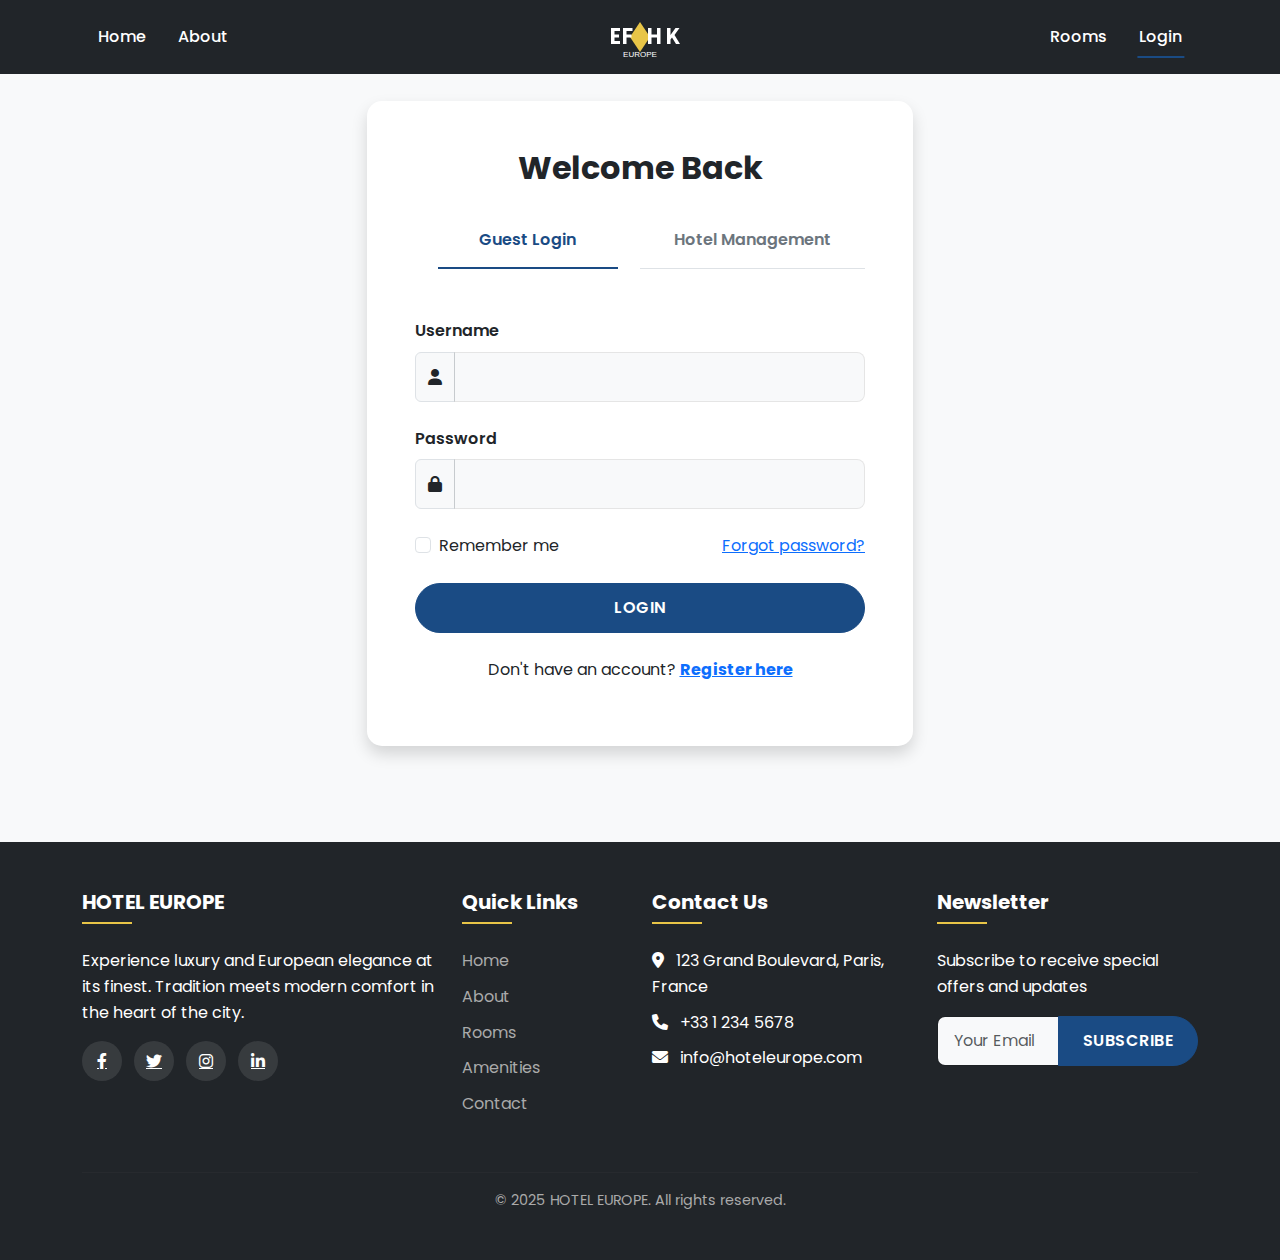
<file: frontend/dashboard.html>
<!DOCTYPE html>
<html lang="en">
<head>
    <meta charset="UTF-8">
    <meta name="viewport" content="width=device-width, initial-scale=1.0">
    <title>User Dashboard - HOTEL EUROPE</title>
    <!-- Google Fonts -->
    <link rel="preconnect" href="https://fonts.googleapis.com">
    <link rel="preconnect" href="https://fonts.gstatic.com" crossorigin>
    <link href="https://fonts.googleapis.com/css2?family=Poppins:wght@300;400;500;600;700;800&display=swap" rel="stylesheet">
    <!-- Bootstrap CSS -->
    <link href="https://cdn.jsdelivr.net/npm/bootstrap@5.3.0/dist/css/bootstrap.min.css" rel="stylesheet">
    <!-- Font Awesome -->
    <link rel="stylesheet" href="https://cdnjs.cloudflare.com/ajax/libs/font-awesome/6.0.0/css/all.min.css">
    <!-- Custom CSS -->
    <link rel="stylesheet" href="css/style.css">
</head>
<body>
    <!-- Navigation -->
    <nav class="navbar navbar-expand-lg navbar-dark bg-dark fixed-top">
        <div class="container">
            <!-- Left nav items -->
            <div class="collapse navbar-collapse order-1 order-lg-1">
                <ul class="navbar-nav">
                    <li class="nav-item nav-item-left">
                        <a class="nav-link" href="index.html">Home</a>
                    </li>
                    <li class="nav-item nav-item-left">
                        <a class="nav-link" href="index.html#about">About</a>
                    </li>
                </ul>
            </div>
            
            <!-- Center Logo -->
            <a class="navbar-brand centered-brand order-2" href="index.html">
                <img src="images/logo.svg" alt="Hotel Europe" class="navbar-logo">
            </a>
            
            <!-- Mobile Toggle Button -->
            <button class="navbar-toggler order-3" type="button" data-bs-toggle="collapse" data-bs-target="#navbarNav">
                <span class="navbar-toggler-icon"></span>
            </button>
            
            <!-- Right nav items -->
            <div class="collapse navbar-collapse order-4" id="navbarNav">
                <ul class="navbar-nav">
                    <li class="nav-item nav-item-right">
                        <a class="nav-link" href="#" id="userFullName"></a>
                    </li>
                    <li class="nav-item nav-item-right">
                        <a class="nav-link" href="#" id="logoutBtn">Logout</a>
                    </li>
                </ul>
            </div>
        </div>
    </nav>
    <hr>
    <hr>

    <!-- Dashboard Content -->
    <div class="container dashboard-container py-5">
        <div class="row">
            <!-- Sidebar -->
            <div class="col-md-3">
                <div class="card dashboard-sidebar">
                    <div class="card-body">
                        <h5 class="card-title">User Dashboard</h5>
                        <div class="list-group">
                            <a href="#" class="list-group-item list-group-item-action active" data-section="profile">
                                <i class="fas fa-user me-2"></i> My Profile
                            </a>
                            <a href="#" class="list-group-item list-group-item-action" data-section="rooms">
                                <i class="fas fa-bed me-2"></i> Available Rooms
                            </a>
                            <a href="#" class="list-group-item list-group-item-action" data-section="reservations">
                                <i class="fas fa-calendar-check me-2"></i> My Reservations
                            </a>
                            <a href="#" class="list-group-item list-group-item-action" data-section="new-reservation">
                                <i class="fas fa-plus me-2"></i> New Reservation
                            </a>
                        </div>
                    </div>
                </div>
            </div>

            <!-- Main Content -->
            <div class="col-md-9">
                <!-- Profile Section -->
                <div class="dashboard-section" id="profile-section">
                    <div class="card dashboard-card">
                        <div class="card-body">
                            <div class="d-flex justify-content-between align-items-center mb-4">
                                <h4 class="card-title">My Profile</h4>
                                <button class="btn btn-primary" data-bs-toggle="modal" data-bs-target="#editProfileModal">
                                    <i class="fas fa-edit"></i> Edit Profile
                                </button>
                            </div>
                            <div class="row">
                                <div class="col-md-6">
                                    <p><strong>Full Name:</strong> <span id="profileFullName"></span></p>
                                    <p><strong>Email:</strong> <span id="profileEmail"></span></p>
                                    <p><strong>Username:</strong> <span id="profileUsername"></span></p>
                                </div>
                                <div class="col-md-6">
                                    <p><strong>Phone:</strong> <span id="profilePhone"></span></p>
                                    <p><strong>Role:</strong> <span id="profileRole"></span></p>
                                    <p><strong>Member Since:</strong> <span id="profileMemberSince"></span></p>
                                </div>
                            </div>
                        </div>
                    </div>
                </div>

                <!-- Available Rooms Section -->
                <div class="dashboard-section d-none" id="rooms-section">
                    <div class="card dashboard-card">
                        <div class="card-body">
                            <h4 class="card-title">Available Rooms</h4>
                            <div class="row" id="roomsList">
                                <!-- Rooms will be loaded here -->
                            </div>
                        </div>
                    </div>
                </div>

                <!-- My Reservations Section -->
                <div class="dashboard-section d-none" id="reservations-section">
                    <div class="card dashboard-card">
                        <div class="card-body">
                            <h4 class="card-title">My Reservations</h4>
                            <div class="table-responsive">
                                <table class="table">
                                    <thead>
                                        <tr>
                                            <th>Room</th>
                                            <th>Check-in</th>
                                            <th>Check-out</th>
                                            <th>Status</th>
                                            <th>Price</th>
                                            <th>Actions</th>
                                        </tr>
                                    </thead>
                                    <tbody id="reservationsList">
                                        <!-- Reservations will be loaded here -->
                                    </tbody>
                                </table>
                            </div>
                        </div>
                    </div>
                </div>

                <!-- New Reservation Section -->
                <div class="dashboard-section d-none" id="new-reservation-section">
                    <div class="card dashboard-card">
                        <div class="card-body">
                            <h4 class="card-title">Make a New Reservation</h4>
                            <form id="newReservationForm">
                                <div class="row">
                                    <div class="col-md-6 mb-3">
                                        <label for="roomSelect" class="form-label">Select Room</label>
                                        <div class="input-group">
                                            <span class="input-group-text"><i class="fas fa-bed"></i></span>
                                            <select class="form-select" id="roomSelect" required>
                                                <!-- Rooms will be loaded here -->
                                            </select>
                                        </div>
                                    </div>
                                    <div class="col-md-6 mb-3">
                                        <label for="numGuests" class="form-label">Number of Guests (Max 4)</label>
                                        <div class="input-group">
                                            <span class="input-group-text"><i class="fas fa-users"></i></span>
                                            <input type="number" class="form-control" id="numGuests" min="1" max="4" value="1" required>
                                        </div>
                                    </div>
                                </div>
                                <div class="row">
                                    <div class="col-md-6 mb-3">
                                        <label for="checkInDate" class="form-label">Check-in Date</label>
                                        <div class="input-group">
                                            <span class="input-group-text"><i class="fas fa-calendar-check"></i></span>
                                            <input type="date" class="form-control" id="checkInDate" required>
                                        </div>
                                    </div>
                                    <div class="col-md-6 mb-3">
                                        <label for="checkOutDate" class="form-label">Check-out Date</label>
                                        <div class="input-group">
                                            <span class="input-group-text"><i class="fas fa-calendar-times"></i></span>
                                            <input type="date" class="form-control" id="checkOutDate" required>
                                        </div>
                                    </div>
                                </div>
                                <div class="row">
                                    <div class="col-md-6 mb-3">
                                        <label for="paymentMethod" class="form-label">Payment Method</label>
                                        <div class="input-group">
                                            <span class="input-group-text"><i class="fas fa-credit-card"></i></span>
                                            <select class="form-select" id="paymentMethod" required>
                                                <option value="credit_card">Credit Card</option>
                                                <option value="debit_card">Debit Card</option>
                                                <option value="cash">Cash</option>
                                                <option value="bank_transfer">Bank Transfer</option>
                                            </select>
                                        </div>
                                    </div>
                                    <div class="col-md-6 mb-3">
                                        <label for="pensionType" class="form-label">Pension Type</label>
                                        <div class="input-group">
                                            <span class="input-group-text"><i class="fas fa-utensils"></i></span>
                                            <select class="form-select" id="pensionType" required>
                                                <option value="room_only">Room Only</option>
                                                <option value="bed_and_breakfast">Bed & Breakfast</option>
                                                <option value="half_board">Half Board</option>
                                                <option value="full_board">Full Board</option>
                                            </select>
                                        </div>
                                    </div>
                                </div>
                                <div class="mb-3">
                                    <div class="form-check">
                                        <input class="form-check-input" type="checkbox" id="cancellationOption">
                                        <label class="form-check-label" for="cancellationOption">
                                            Add Cancellation Option <small class="text-muted">(enables free cancellation)</small>
                                        </label>
                                    </div>
                                </div>
                                <button type="submit" class="btn btn-primary">Make Reservation</button>
                            </form>
                        </div>
                    </div>
                </div>
            </div>
        </div>
    </div>

    <!-- Edit Profile Modal -->
    <div class="modal fade" id="editProfileModal" tabindex="-1">
        <div class="modal-dialog">
            <div class="modal-content">
                <div class="modal-header">
                    <h5 class="modal-title">Edit Profile</h5>
                    <button type="button" class="btn-close" data-bs-dismiss="modal"></button>
                </div>
                <div class="modal-body">
                    <form id="editProfileForm">
                        <div class="mb-3">
                            <label for="editFullName" class="form-label">Full Name</label>
                            <div class="input-group">
                                <span class="input-group-text"><i class="fas fa-user"></i></span>
                                <input type="text" class="form-control" id="editFullName" required>
                            </div>
                        </div>
                        <div class="mb-3">
                            <label for="editEmail" class="form-label">Email</label>
                            <div class="input-group">
                                <span class="input-group-text"><i class="fas fa-envelope"></i></span>
                                <input type="email" class="form-control" id="editEmail" required>
                            </div>
                        </div>
                        <div class="mb-3">
                            <label for="editPhone" class="form-label">Phone</label>
                            <div class="input-group">
                                <span class="input-group-text"><i class="fas fa-phone"></i></span>
                                <input type="tel" class="form-control" id="editPhone">
                            </div>
                        </div>
                        <button type="submit" class="btn btn-primary">Save Changes</button>
                    </form>
                </div>
            </div>
        </div>
    </div>

    <!-- Footer -->
    <footer class="bg-dark text-white py-4">
        <div class="container">
            <div class="row">
                <div class="col-md-4">
                    <h5>HOTEL EUROPE</h5>
                    <p>Experience luxury and European elegance at its finest.</p>
                    <div class="social-links mt-3">
                        <a href="#" class="me-2"><i class="fab fa-facebook-f"></i></a>
                        <a href="#" class="me-2"><i class="fab fa-twitter"></i></a>
                        <a href="#" class="me-2"><i class="fab fa-instagram"></i></a>
                        <a href="#" class="me-2"><i class="fab fa-linkedin-in"></i></a>
                    </div>
                </div>
                <div class="col-md-8 text-md-end">
                    <p>&copy; 2025 HOTEL EUROPE. All rights reserved.</p>
                </div>
            </div>
        </div>
    </footer>

    <!-- Bootstrap JS -->
    <script src="https://cdn.jsdelivr.net/npm/bootstrap@5.3.0/dist/js/bootstrap.bundle.min.js"></script>
    <!-- Custom JS -->
    <script src="js/dashboard.js"></script>
    <script src="js/auth-check.js"></script>
    <script>
        // Add navbar scroll effect
        window.addEventListener('scroll', function() {
            const navbar = document.querySelector('.navbar');
            if (window.scrollY > 50) {
                navbar.classList.add('scrolled');
            } else {
                navbar.classList.remove('scrolled');
            }
        });
    </script>
</body>
</html>
</file>
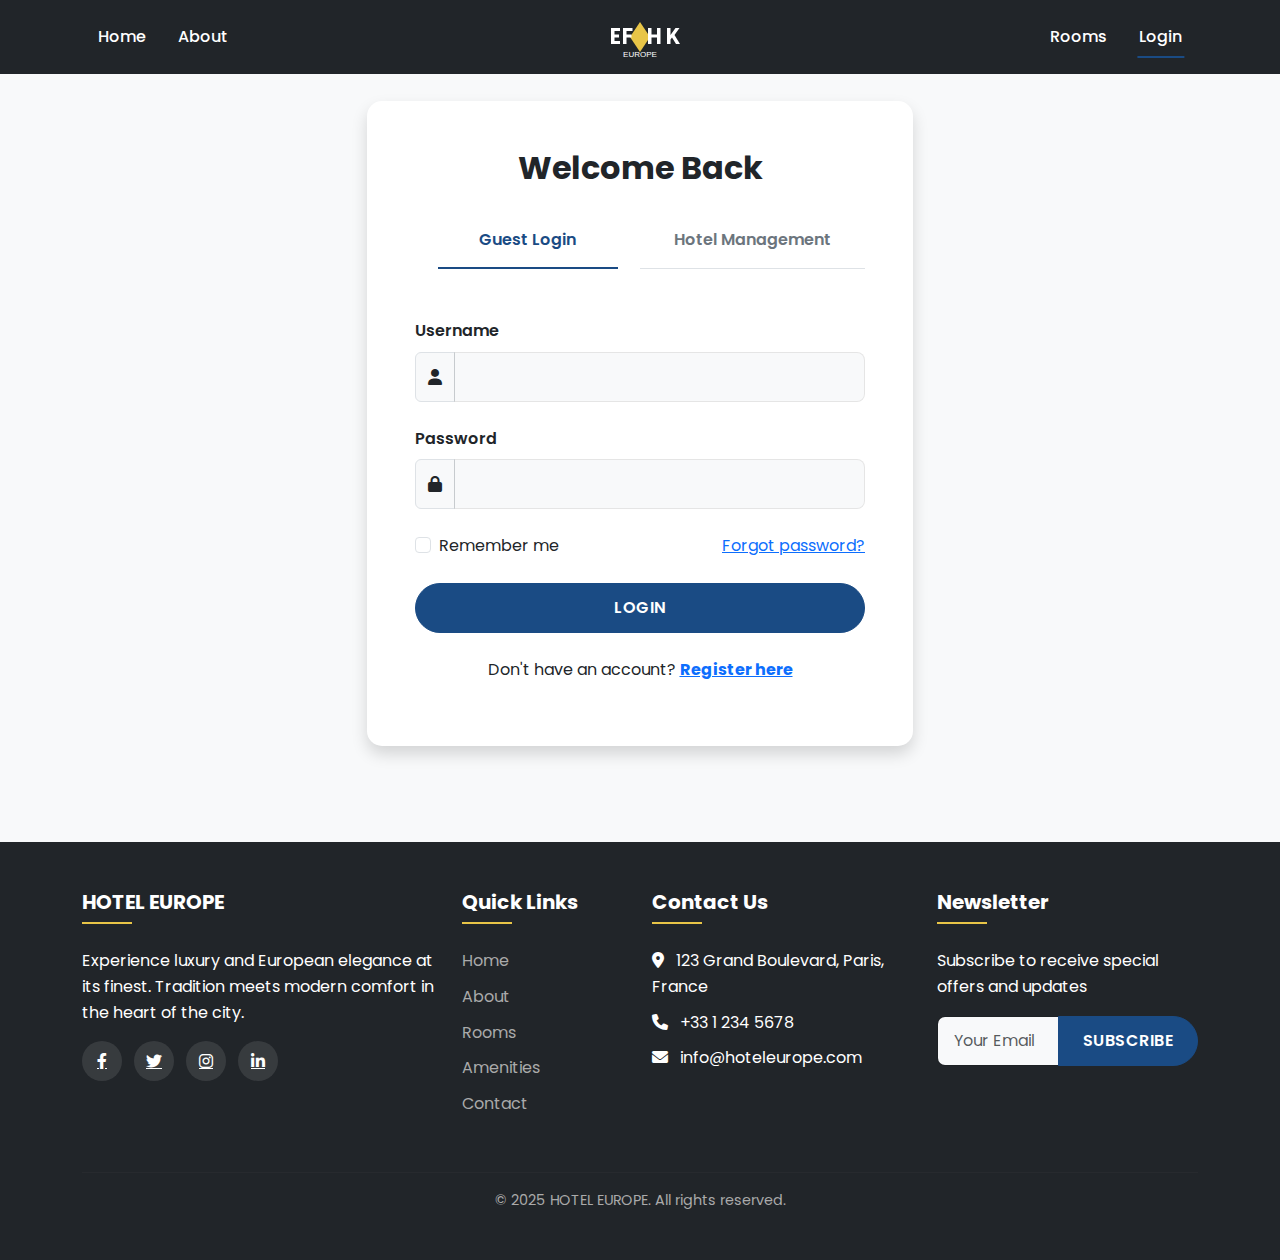
<file: frontend/login.html>
<!DOCTYPE html>
<html lang="en">
<head>
    <meta charset="UTF-8">
    <meta name="viewport" content="width=device-width, initial-scale=1.0">
    <title>Login - HOTEL EUROPE</title>
    <!-- Google Fonts -->
    <link rel="preconnect" href="https://fonts.googleapis.com">
    <link rel="preconnect" href="https://fonts.gstatic.com" crossorigin>
    <link href="https://fonts.googleapis.com/css2?family=Poppins:wght@300;400;500;600;700;800&display=swap" rel="stylesheet">
    <!-- Bootstrap CSS -->
    <link href="https://cdn.jsdelivr.net/npm/bootstrap@5.3.0/dist/css/bootstrap.min.css" rel="stylesheet">
    <!-- Font Awesome -->
    <link rel="stylesheet" href="https://cdnjs.cloudflare.com/ajax/libs/font-awesome/6.0.0/css/all.min.css">
    <!-- Custom CSS -->
    <link rel="stylesheet" href="css/style.css">
</head>
<body class="bg-light">
    <!-- Navigation -->
    <nav class="navbar navbar-expand-lg navbar-dark bg-dark fixed-top">
        <div class="container">
            <!-- Left nav items -->
            <div class="collapse navbar-collapse order-1 order-lg-1">
                <ul class="navbar-nav">
                    <li class="nav-item nav-item-left">
                        <a class="nav-link" href="index.html">Home</a>
                    </li>
                    <li class="nav-item nav-item-left">
                        <a class="nav-link" href="index.html#about">About</a>
                    </li>
                </ul>
            </div>
            
            <!-- Center Logo -->
            <a class="navbar-brand centered-brand order-2" href="index.html">
                <img src="images/logo.svg" alt="Hotel Europe" class="navbar-logo">
            </a>
            
            <!-- Mobile Toggle Button -->
            <button class="navbar-toggler order-3" type="button" data-bs-toggle="collapse" data-bs-target="#navbarNav">
                <span class="navbar-toggler-icon"></span>
            </button>
            
            <!-- Right nav items -->
            <div class="collapse navbar-collapse order-4" id="navbarNav">
                <ul class="navbar-nav">
                    <li class="nav-item nav-item-right">
                        <a class="nav-link" href="index.html#rooms">Rooms</a>
                    </li>
                    <li class="nav-item nav-item-right">
                        <a class="nav-link active" href="login.html">Login</a>
                    </li>
                </ul>
            </div>
        </div>
    </nav>
    <hr>

    <!-- Login Section -->
    <section class="login-section py-5">
        <div class="container">
            <div class="row justify-content-center">
                <div class="col-md-6">
                    <div class="card shadow">
                        <div class="card-body p-5">
                            <h2 class="text-center mb-4">Welcome Back</h2>
                            <ul class="nav nav-tabs mb-4" id="loginTabs" role="tablist">
                                <li class="nav-item" role="presentation">
                                    <button class="nav-link active" id="guest-tab" data-bs-toggle="tab" data-bs-target="#guest" type="button" role="tab">
                                        Guest Login
                                    </button>
                                </li>
                                <li class="nav-item" role="presentation">
                                    <button class="nav-link" id="manager-tab" data-bs-toggle="tab" data-bs-target="#manager" type="button" role="tab">
                                        Hotel Management
                                    </button>
                                </li>
                            </ul>
                            <div class="tab-content" id="loginTabsContent">
                                <!-- Guest Login Form -->
                                <div class="tab-pane fade show active" id="guest" role="tabpanel">
                                    <form id="guestLoginForm">
                                        <div class="mb-4">
                                            <label for="guestUsername" class="form-label">Username</label>
                                            <div class="input-group">
                                                <span class="input-group-text"><i class="fas fa-user"></i></span>
                                                <input type="text" class="form-control" id="guestUsername" required>
                                            </div>
                                        </div>
                                        <div class="mb-4">
                                            <label for="guestPassword" class="form-label">Password</label>
                                            <div class="input-group">
                                                <span class="input-group-text"><i class="fas fa-lock"></i></span>
                                                <input type="password" class="form-control" id="guestPassword" required>
                                            </div>
                                        </div>
                                        <div class="mb-4 form-check">
                                            <input type="checkbox" class="form-check-input" id="rememberMe">
                                            <label class="form-check-label" for="rememberMe">Remember me</label>
                                            <a href="#" class="float-end forgot-password">Forgot password?</a>
                                        </div>
                                        <div class="d-grid">
                                            <button type="submit" class="btn btn-primary">Login</button>
                                        </div>
                                        <div class="text-center mt-4">
                                            <p>Don't have an account? <a href="register.html" class="fw-bold">Register here</a></p>
                                        </div>
                                    </form>
                                </div>
                                <!-- Manager Login Form -->
                                <div class="tab-pane fade" id="manager" role="tabpanel">
                                    <form id="managerLoginForm">
                                        <div class="mb-4">
                                            <label for="managerUsername" class="form-label">Username</label>
                                            <div class="input-group">
                                                <span class="input-group-text"><i class="fas fa-user-tie"></i></span>
                                                <input type="text" class="form-control" id="managerUsername" required>
                                            </div>
                                        </div>
                                        <div class="mb-4">
                                            <label for="managerPassword" class="form-label">Password</label>
                                            <div class="input-group">
                                                <span class="input-group-text"><i class="fas fa-lock"></i></span>
                                                <input type="password" class="form-control" id="managerPassword" required>
                                            </div>
                                        </div>
                                        <div class="mb-4 form-check">
                                            <input type="checkbox" class="form-check-input" id="managerRememberMe">
                                            <label class="form-check-label" for="managerRememberMe">Remember me</label>
                                            <a href="#" class="float-end forgot-password">Forgot password?</a>
                                        </div>
                                        <div class="d-grid">
                                            <button type="submit" class="btn btn-primary">Login</button>
                                        </div>
                                    </form>
                                </div>
                            </div>
                        </div>
                    </div>
                </div>
            </div>
        </div>
    </section>

    <!-- Footer -->
    <footer class="bg-dark text-white py-5 mt-5">
        <div class="container">
            <div class="row">
                <div class="col-md-4 mb-4">
                    <h5>HOTEL EUROPE</h5>
                    <p>Experience luxury and European elegance at its finest. Tradition meets modern comfort in the heart of the city.</p>
                    <div class="social-links mt-3">
                        <a href="#" class="me-2"><i class="fab fa-facebook-f"></i></a>
                        <a href="#" class="me-2"><i class="fab fa-twitter"></i></a>
                        <a href="#" class="me-2"><i class="fab fa-instagram"></i></a>
                        <a href="#" class="me-2"><i class="fab fa-linkedin-in"></i></a>
                    </div>
                </div>
                <div class="col-md-2 mb-4">
                    <h5>Quick Links</h5>
                    <ul class="list-unstyled">
                        <li><a href="index.html">Home</a></li>
                        <li><a href="index.html#about">About</a></li>
                        <li><a href="index.html#rooms">Rooms</a></li>
                        <li><a href="index.html#amenities">Amenities</a></li>
                        <li><a href="index.html#contact">Contact</a></li>
                    </ul>
                </div>
                <div class="col-md-3 mb-4">
                    <h5>Contact Us</h5>
                    <ul class="list-unstyled">
                        <li><i class="fas fa-map-marker-alt me-2"></i> 123 Grand Boulevard, Paris, France</li>
                        <li><i class="fas fa-phone me-2"></i> +33 1 234 5678</li>
                        <li><i class="fas fa-envelope me-2"></i> info@hoteleurope.com</li>
                    </ul>
                </div>
                <div class="col-md-3 mb-4">
                    <h5>Newsletter</h5>
                    <p>Subscribe to receive special offers and updates</p>
                    <form class="mt-3">
                        <div class="input-group mb-3">
                            <input type="email" class="form-control" placeholder="Your Email" required>
                            <button class="btn btn-primary" type="submit">Subscribe</button>
                        </div>
                    </form>
                </div>
            </div>
            <hr>
            <div class="text-center">
                <p class="copyright mb-0">&copy; 2025 HOTEL EUROPE. All rights reserved.</p>
            </div>
        </div>
    </footer>

    <!-- Bootstrap JS -->
    <script src="https://cdn.jsdelivr.net/npm/bootstrap@5.3.0/dist/js/bootstrap.bundle.min.js"></script>
    <!-- Custom JS -->
    <script src="js/config.js"></script>
    <script src="js/login.js"></script>
    <script src="js/auth-check.js"></script>
    <script>
        // Add navbar scroll effect
        window.addEventListener('scroll', function() {
            const navbar = document.querySelector('.navbar');
            if (window.scrollY > 50) {
                navbar.classList.add('scrolled');
            } else {
                navbar.classList.remove('scrolled');
            }
        });
    </script>
</body>
</html>
</file>
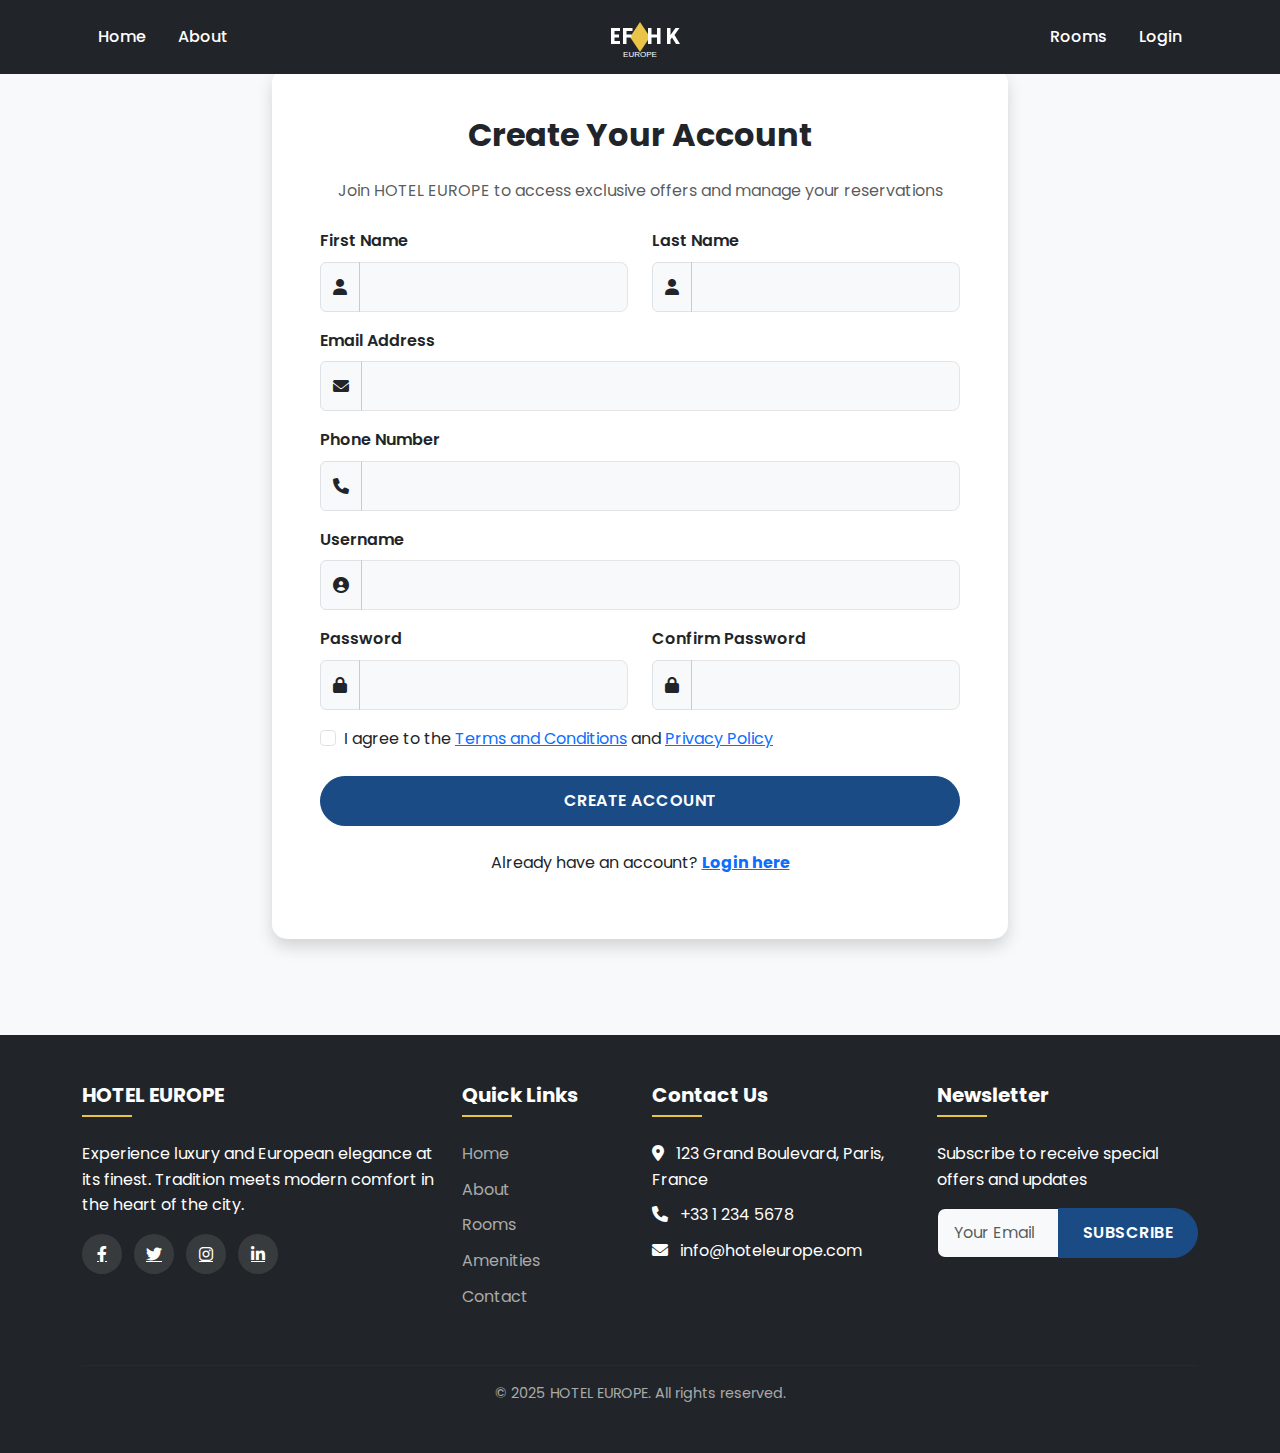
<file: frontend/register.html>
<!DOCTYPE html>
<html lang="en">
<head>
    <meta charset="UTF-8">
    <meta name="viewport" content="width=device-width, initial-scale=1.0">
    <title>Register - HOTEL EUROPE</title>
    <!-- Google Fonts -->
    <link rel="preconnect" href="https://fonts.googleapis.com">
    <link rel="preconnect" href="https://fonts.gstatic.com" crossorigin>
    <link href="https://fonts.googleapis.com/css2?family=Poppins:wght@300;400;500;600;700;800&display=swap" rel="stylesheet">
    <!-- Bootstrap CSS -->
    <link href="https://cdn.jsdelivr.net/npm/bootstrap@5.3.0/dist/css/bootstrap.min.css" rel="stylesheet">
    <!-- Font Awesome -->
    <link rel="stylesheet" href="https://cdnjs.cloudflare.com/ajax/libs/font-awesome/6.0.0/css/all.min.css">
    <!-- Custom CSS -->
    <link rel="stylesheet" href="css/style.css">
</head>
<body class="bg-light">
    <!-- Navigation -->
    <nav class="navbar navbar-expand-lg navbar-dark bg-dark fixed-top">
        <div class="container">
            <!-- Left nav items -->
            <div class="collapse navbar-collapse order-1 order-lg-1">
                <ul class="navbar-nav">
                    <li class="nav-item nav-item-left">
                        <a class="nav-link" href="index.html">Home</a>
                    </li>
                    <li class="nav-item nav-item-left">
                        <a class="nav-link" href="index.html#about">About</a>
                    </li>
                </ul>
            </div>
            
            <!-- Center Logo -->
            <a class="navbar-brand centered-brand order-2" href="index.html">
                <img src="images/logo.svg" alt="Hotel Europe" class="navbar-logo">
            </a>
            
            <!-- Mobile Toggle Button -->
            <button class="navbar-toggler order-3" type="button" data-bs-toggle="collapse" data-bs-target="#navbarNav">
                <span class="navbar-toggler-icon"></span>
            </button>
            
            <!-- Right nav items -->
            <div class="collapse navbar-collapse order-4" id="navbarNav">
                <ul class="navbar-nav">
                    <li class="nav-item nav-item-right">
                        <a class="nav-link" href="index.html#rooms">Rooms</a>
                    </li>
                    <li class="nav-item nav-item-right">
                        <a class="nav-link" href="login.html">Login</a>
                    </li>
                </ul>
            </div>
        </div>
    </nav>

    <!-- Registration Section -->
    <section class="register-section py-5">
        <div class="container">
            <div class="row justify-content-center">
                <div class="col-md-8">
                    <div class="card shadow">
                        <div class="card-body p-5">
                            <h2 class="text-center mb-4">Create Your Account</h2>
                            <p class="text-center text-muted mb-4">Join HOTEL EUROPE to access exclusive offers and manage your reservations</p>
                            <form id="registerForm">
                                <div class="row">
                                    <div class="col-md-6 mb-3">
                                        <label for="firstName" class="form-label">First Name</label>
                                        <div class="input-group">
                                            <span class="input-group-text"><i class="fas fa-user"></i></span>
                                            <input type="text" class="form-control" id="firstName" required>
                                        </div>
                                    </div>
                                    <div class="col-md-6 mb-3">
                                        <label for="lastName" class="form-label">Last Name</label>
                                        <div class="input-group">
                                            <span class="input-group-text"><i class="fas fa-user"></i></span>
                                            <input type="text" class="form-control" id="lastName" required>
                                        </div>
                                    </div>
                                </div>
                                <div class="mb-3">
                                    <label for="email" class="form-label">Email Address</label>
                                    <div class="input-group">
                                        <span class="input-group-text"><i class="fas fa-envelope"></i></span>
                                        <input type="email" class="form-control" id="email" required>
                                    </div>
                                </div>
                                <div class="mb-3">
                                    <label for="phone" class="form-label">Phone Number</label>
                                    <div class="input-group">
                                        <span class="input-group-text"><i class="fas fa-phone"></i></span>
                                        <input type="tel" class="form-control" id="phone" required>
                                    </div>
                                </div>
                                <div class="mb-3">
                                    <label for="username" class="form-label">Username</label>
                                    <div class="input-group">
                                        <span class="input-group-text"><i class="fas fa-user-circle"></i></span>
                                        <input type="text" class="form-control" id="username" required>
                                    </div>
                                </div>
                                <div class="row">
                                    <div class="col-md-6 mb-3">
                                        <label for="password" class="form-label">Password</label>
                                        <div class="input-group">
                                            <span class="input-group-text"><i class="fas fa-lock"></i></span>
                                            <input type="password" class="form-control" id="password" required>
                                        </div>
                                    </div>
                                    <div class="col-md-6 mb-3">
                                        <label for="confirmPassword" class="form-label">Confirm Password</label>
                                        <div class="input-group">
                                            <span class="input-group-text"><i class="fas fa-lock"></i></span>
                                            <input type="password" class="form-control" id="confirmPassword" required>
                                        </div>
                                    </div>
                                </div>
                                <div class="mb-4">
                                    <div class="form-check">
                                        <input class="form-check-input" type="checkbox" id="terms" required>
                                        <label class="form-check-label" for="terms">
                                            I agree to the <a href="#">Terms and Conditions</a> and <a href="#">Privacy Policy</a>
                                        </label>
                                    </div>
                                </div>
                                <div class="d-grid mb-4">
                                    <button type="submit" class="btn btn-primary">Create Account</button>
                                </div>
                                <div class="text-center">
                                    <p>Already have an account? <a href="login.html" class="fw-bold">Login here</a></p>
                                </div>
                            </form>
                        </div>
                    </div>
                </div>
            </div>
        </div>
    </section>

    <!-- Footer -->
    <footer class="bg-dark text-white py-5 mt-5">
        <div class="container">
            <div class="row">
                <div class="col-md-4 mb-4">
                    <h5>HOTEL EUROPE</h5>
                    <p>Experience luxury and European elegance at its finest. Tradition meets modern comfort in the heart of the city.</p>
                    <div class="social-links mt-3">
                        <a href="#" class="me-2"><i class="fab fa-facebook-f"></i></a>
                        <a href="#" class="me-2"><i class="fab fa-twitter"></i></a>
                        <a href="#" class="me-2"><i class="fab fa-instagram"></i></a>
                        <a href="#" class="me-2"><i class="fab fa-linkedin-in"></i></a>
                    </div>
                </div>
                <div class="col-md-2 mb-4">
                    <h5>Quick Links</h5>
                    <ul class="list-unstyled">
                        <li><a href="index.html">Home</a></li>
                        <li><a href="index.html#about">About</a></li>
                        <li><a href="index.html#rooms">Rooms</a></li>
                        <li><a href="index.html#amenities">Amenities</a></li>
                        <li><a href="index.html#contact">Contact</a></li>
                    </ul>
                </div>
                <div class="col-md-3 mb-4">
                    <h5>Contact Us</h5>
                    <ul class="list-unstyled">
                        <li><i class="fas fa-map-marker-alt me-2"></i> 123 Grand Boulevard, Paris, France</li>
                        <li><i class="fas fa-phone me-2"></i> +33 1 234 5678</li>
                        <li><i class="fas fa-envelope me-2"></i> info@hoteleurope.com</li>
                    </ul>
                </div>
                <div class="col-md-3 mb-4">
                    <h5>Newsletter</h5>
                    <p>Subscribe to receive special offers and updates</p>
                    <form class="mt-3">
                        <div class="input-group mb-3">
                            <input type="email" class="form-control" placeholder="Your Email" required>
                            <button class="btn btn-primary" type="submit">Subscribe</button>
                        </div>
                    </form>
                </div>
            </div>
            <hr>
            <div class="text-center">
                <p class="copyright mb-0">&copy; 2025 HOTEL EUROPE. All rights reserved.</p>
            </div>
        </div>
    </footer>

    <!-- Bootstrap JS -->
    <script src="https://cdn.jsdelivr.net/npm/bootstrap@5.3.0/dist/js/bootstrap.bundle.min.js"></script>
    <!-- Custom JS -->
    <script src="js/register.js"></script>
    <script>
        // Add navbar scroll effect
        window.addEventListener('scroll', function() {
            const navbar = document.querySelector('.navbar');
            if (window.scrollY > 50) {
                navbar.classList.add('scrolled');
            } else {
                navbar.classList.remove('scrolled');
            }
        });
    </script>
</body>
</html>
</file>
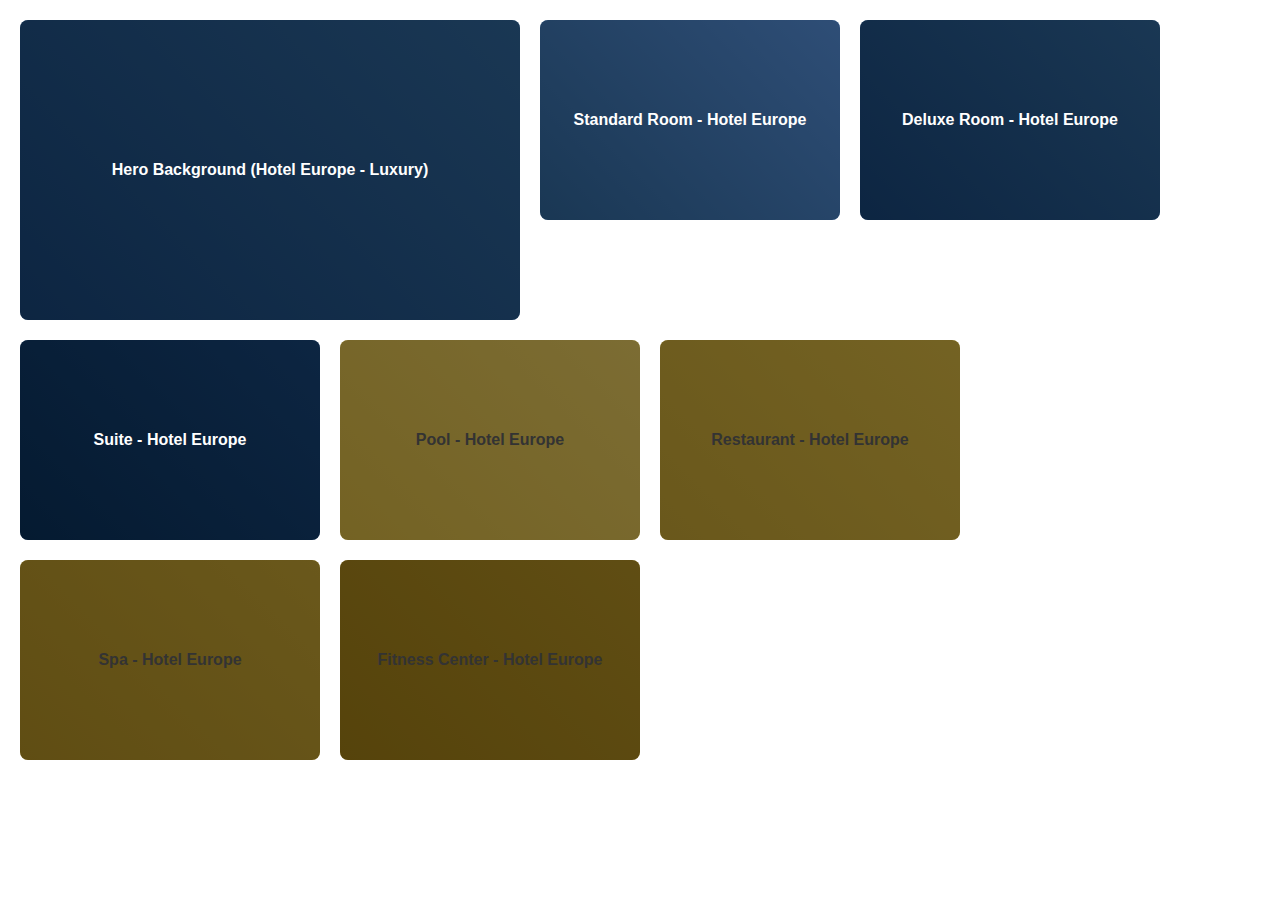
<file: frontend/images/rooms/placeholder.html>
<!DOCTYPE html>
<html lang="en">
<head>
    <meta charset="UTF-8">
    <meta name="viewport" content="width=device-width, initial-scale=1.0">
    <title>Image Placeholders for Hotel Europe</title>
    <style>
        body {
            margin: 0;
            padding: 0;
            font-family: 'Arial', sans-serif;
        }
        .placeholder-container {
            display: flex;
            flex-wrap: wrap;
            gap: 20px;
            padding: 20px;
        }
        .placeholder {
            width: 300px;
            height: 200px;
            display: flex;
            align-items: center;
            justify-content: center;
            color: white;
            font-weight: bold;
            text-align: center;
            border-radius: 8px;
            background-size: cover;
            background-position: center;
            position: relative;
            overflow: hidden;
        }
        .placeholder::before {
            content: '';
            position: absolute;
            top: 0;
            left: 0;
            width: 100%;
            height: 100%;
            background: rgba(0, 0, 0, 0.5);
            z-index: 1;
        }
        .placeholder span {
            position: relative;
            z-index: 2;
            padding: 10px;
        }
        #hero-bg {
            background: linear-gradient(45deg, #1a4b84, #346fa8);
            width: 500px;
            height: 300px;
        }
        #room1 {
            background: linear-gradient(45deg, #346fa8, #5d9ced);
        }
        #room2 {
            background: linear-gradient(45deg, #1a4b84, #346fa8);
        }
        #room3 {
            background: linear-gradient(45deg, #0a3562, #1a4b84);
        }
        #amenity1 {
            background: linear-gradient(45deg, #e8c547, #f8d967);
            color: #333;
        }
        #amenity2 {
            background: linear-gradient(45deg, #d4b037, #e8c547);
            color: #333;
        }
        #amenity3 {
            background: linear-gradient(45deg, #c09b27, #d4b037);
            color: #333;
        }
        #amenity4 {
            background: linear-gradient(45deg, #ac8717, #c09b27);
            color: #333;
        }
    </style>
</head>
<body>
    <div class="placeholder-container">
        <div id="hero-bg" class="placeholder">
            <span>Hero Background (Hotel Europe - Luxury)</span>
        </div>
        <div id="room1" class="placeholder">
            <span>Standard Room - Hotel Europe</span>
        </div>
        <div id="room2" class="placeholder">
            <span>Deluxe Room - Hotel Europe</span>
        </div>
        <div id="room3" class="placeholder">
            <span>Suite - Hotel Europe</span>
        </div>
        <div id="amenity1" class="placeholder">
            <span>Pool - Hotel Europe</span>
        </div>
        <div id="amenity2" class="placeholder">
            <span>Restaurant - Hotel Europe</span>
        </div>
        <div id="amenity3" class="placeholder">
            <span>Spa - Hotel Europe</span>
        </div>
        <div id="amenity4" class="placeholder">
            <span>Fitness Center - Hotel Europe</span>
        </div>
    </div>
</body>
</html>
</file>
<file: frontend/css/style.css>
/* General Styles */
:root {
    --primary-color: #1a4b84;
    --secondary-color: #346fa8;
    --accent-color: #e8c547;
    --text-light: #ffffff;
    --text-dark: #333333;
    --bg-light: #f8f9fa;
    --bg-dark: #1c2331;
    --shadow: 0 5px 15px rgba(0,0,0,0.1);
    --transition: all 0.3s ease;
}

body {
    font-family: 'Poppins', sans-serif;
    font-weight: 400;
    color: #333;
    line-height: 1.6;
    padding-top: 0; /* Reset default padding */
    overflow-x: hidden;
}

/* Typography */
h1, h2, h3, h4, h5, h6 {
    font-weight: 700;
    margin-bottom: 1.5rem;
}

.section-title {
    position: relative;
    display: inline-block;
    padding-bottom: 10px;
    margin-bottom: 30px;
}

.section-title::after {
    content: '';
    position: absolute;
    bottom: 0;
    left: 0;
    width: 50%;
    height: 3px;
    background: var(--accent-color);
}

.text-center .section-title::after {
    left: 25%;
}

/* Navigation */
.navbar {
    transition: all 0.3s ease;
    z-index: 1000;
    padding: 1rem 0;
}

.navbar.scrolled {
    padding: 0.5rem 0;
    box-shadow: 0 2px 10px rgba(0, 0, 0, 0.1);
}

.navbar-brand {
    font-family: 'Poppins', sans-serif;
    font-weight: 700;
    font-size: 1.8rem;
    margin: 0;
    padding: 0;
}

.navbar-brand span {
    color: var(--primary-color);
}

.navbar-logo {
    height: 50px;
    display: block;
}

.navbar .container {
    display: flex;
    align-items: center;
    justify-content: space-between;
}

.navbar-collapse {
    flex-grow: 0;
}

.navbar-nav {
    display: flex;
    align-items: center;
}

.nav-item-left, .nav-item-right {
    margin: 0 0.5rem;
}

.nav-item-left {
    text-align: right;
}

.nav-item-right {
    text-align: left;
}

.nav-link {
    color: #fff;
    font-weight: 500;
    position: relative;
    padding: 0.5rem 0.75rem;
    transition: all 0.3s ease;
}

.nav-link::after {
    content: '';
    position: absolute;
    width: 0%;
    height: 2px;
    background-color: var(--primary-color);
    left: 50%;
    bottom: 0;
    transform: translateX(-50%);
    transition: width 0.3s ease;
}

.nav-link:hover::after,
.nav-link.active::after {
    width: 80%;
}

.centered-brand {
    position: absolute;
    left: 50%;
    transform: translateX(-50%);
}

/* Hero Section */
.hero-section {
    position: relative;
    height: 100vh;
    min-height: 600px;
    color: #fff;
    overflow: hidden;
}

.hero-section .video-bg {
    position: absolute;
    top: 0;
    left: 0;
    width: 100%;
    height: 100%;
    object-fit: cover;
    z-index: -1;
}

.hero-section::after {
    content: '';
    position: absolute;
    top: 0;
    left: 0;
    width: 100%;
    height: 100%;
    background: rgba(0, 0, 0, 0.5);
    z-index: -1;
}

.hero-content {
    max-width: 800px;
    margin: 0 auto;
    padding: 0 20px;
}

.hero-section h1 {
    font-size: 4rem;
    font-weight: 800;
    margin-bottom: 1.5rem;
    text-transform: uppercase;
    letter-spacing: 3px;
    animation: fadeInDown 1s ease;
}

.hero-section h1 span {
    color: var(--accent-color);
}

.hero-section .lead {
    font-size: 1.8rem;
    margin-bottom: 2.5rem;
    font-weight: 300;
    animation: fadeInUp 1s ease 0.3s;
    animation-fill-mode: both;
}

.btn-hero {
    padding: 1rem 2.5rem;
    font-size: 1.1rem;
    font-weight: 600;
    text-transform: uppercase;
    letter-spacing: 1px;
    border-radius: 50px;
    transition: var(--transition);
    animation: fadeInUp 1s ease 0.6s;
    animation-fill-mode: both;
    background-color: var(--accent-color);
    color: var(--text-dark);
    border: 2px solid var(--accent-color);
}

.btn-hero:hover {
    background-color: transparent;
    color: var(--accent-color);
}

.scroll-down {
    position: absolute;
    bottom: 100px;
    left: 50%;
    transform: translateX(-50%);
    animation: bounce 2s infinite;
    z-index: 2;
    cursor: pointer;
}

.scroll-down i {
    font-size: 2rem;
    color: var(--text-light);
}

/* Availability Section */
.availability-section {
    margin-top: -100px;
    position: relative;
    z-index: 1;
}

.availability-section .card {
    border-radius: 15px;
    border: none;
    box-shadow: var(--shadow);
    overflow: hidden;
}

.availability-section .card-body {
    padding: 2rem;
}

.availability-section .card-title {
    color: var(--primary-color);
    font-weight: 700;
    margin-bottom: 1.5rem;
}

.form-label {
    font-weight: 600;
    margin-bottom: 0.5rem;
}

.form-control, .form-select {
    border-radius: 8px;
    padding: 0.75rem 1rem;
    border: 1px solid rgba(0,0,0,0.1);
    background-color: var(--bg-light);
    transition: var(--transition);
}

.form-control:focus, .form-select:focus {
    border-color: var(--primary-color);
    box-shadow: 0 0 0 0.2rem rgba(26, 75, 132, 0.25);
}

.btn-primary {
    background-color: var(--primary-color);
    border-color: var(--primary-color);
    padding: 0.75rem 1.5rem;
    border-radius: 50px;
    font-weight: 600;
    text-transform: uppercase;
    letter-spacing: 0.5px;
    transition: var(--transition);
}

.btn-primary:hover {
    background-color: var(--secondary-color);
    border-color: var(--secondary-color);
    transform: translateY(-3px);
    box-shadow: 0 5px 15px rgba(26, 75, 132, 0.3);
}

/* About Us Section */
.about-section {
    padding: 100px 0;
    background-color: #fff;
    position: relative;
}

.about-image {
    border-radius: 15px;
    overflow: hidden;
    box-shadow: var(--shadow);
    position: relative;
    height: 100%;
    min-height: 300px;
    background: linear-gradient(45deg, #1a4b84, #346fa8);
    display: flex;
    align-items: center;
    justify-content: center;
    color: white;
    font-weight: bold;
}

.about-content {
    padding: 20px;
}

.about-content h3 {
    color: var(--primary-color);
    margin-bottom: 20px;
    position: relative;
    padding-bottom: 15px;
}

.about-content h3::after {
    content: '';
    position: absolute;
    bottom: 0;
    left: 0;
    width: 50px;
    height: 3px;
    background-color: var(--accent-color);
}

.about-content p {
    color: #666;
    margin-bottom: 20px;
}

.about-features {
    margin-top: 30px;
}

.about-feature-item {
    display: flex;
    align-items: center;
    margin-bottom: 15px;
}

.about-feature-icon {
    width: 40px;
    height: 40px;
    border-radius: 50%;
    background-color: var(--primary-color);
    color: white;
    display: flex;
    align-items: center;
    justify-content: center;
    margin-right: 15px;
    flex-shrink: 0;
}

/* Rooms Section */
.rooms-section {
    padding: 100px 0;
    background-color: var(--bg-light);
}

.rooms-section .section-title {
    margin-bottom: 50px;
}

.rooms-section .card {
    border: none;
    border-radius: 15px;
    overflow: hidden;
    box-shadow: var(--shadow);
    margin-bottom: 30px;
    transition: var(--transition);
}

.rooms-section .card:hover {
    transform: translateY(-10px);
    box-shadow: 0 15px 30px rgba(0,0,0,0.2);
}

.rooms-section .card-img-top {
    height: 250px;
    object-fit: cover;
    transition: var(--transition);
}

.rooms-section .card:hover .card-img-top {
    transform: scale(1.05);
}

.rooms-section .card-body {
    padding: 1.5rem;
    position: relative;
}

.rooms-section .card-title {
    font-weight: 700;
    margin-bottom: 1rem;
    color: var(--primary-color);
}

.rooms-section .card-text {
    color: #666;
    margin-bottom: 1rem;
}

.rooms-section .list-unstyled {
    margin-bottom: 1.5rem;
}

.rooms-section .list-unstyled li {
    margin-bottom: 0.5rem;
    display: flex;
    align-items: center;
}

.rooms-section .list-unstyled i {
    margin-right: 0.5rem;
    color: var(--primary-color);
    width: 20px;
    text-align: center;
}

.rooms-section .price {
    font-weight: 700;
    color: var(--primary-color);
    font-size: 1.2rem;
    margin-bottom: 1.5rem;
}

.rooms-section .btn-book {
    width: 100%;
    padding: 0.75rem;
    background-color: var(--primary-color);
    border: none;
    color: white;
    font-weight: 600;
    border-radius: 50px;
    transition: var(--transition);
}

.rooms-section .btn-book:hover {
    background-color: var(--secondary-color);
    transform: translateY(-3px);
    box-shadow: 0 5px 15px rgba(26, 75, 132, 0.3);
}

.room-tag {
    position: absolute;
    top: -15px;
    right: 20px;
    background-color: var(--accent-color);
    color: var(--text-dark);
    font-weight: 700;
    padding: 5px 15px;
    border-radius: 50px;
    font-size: 0.8rem;
    z-index: 1;
}

/* Amenities Section */
.amenities-section {
    padding: 100px 0;
    position: relative;
    background-color: #fff;
}

.amenities-section .amenity-item {
    text-align: center;
    padding: 30px 20px;
    border-radius: 15px;
    background-color: var(--bg-light);
    box-shadow: var(--shadow);
    margin-bottom: 30px;
    transition: var(--transition);
}

.amenities-section .amenity-item:hover {
    transform: translateY(-10px);
    box-shadow: 0 15px 30px rgba(0,0,0,0.1);
}

.amenities-section .amenity-icon {
    width: 80px;
    height: 80px;
    display: flex;
    align-items: center;
    justify-content: center;
    margin: 0 auto 20px;
    background-color: var(--primary-color);
    color: white;
    border-radius: 50%;
    font-size: 2rem;
    transition: var(--transition);
}

.amenities-section .amenity-item:hover .amenity-icon {
    background-color: var(--accent-color);
    color: var(--text-dark);
}

.amenities-section h5 {
    font-weight: 700;
    margin-bottom: 10px;
    color: var(--primary-color);
}

.amenities-section p {
    color: #666;
    margin-bottom: 0;
}

/* Contact Section */
.contact-section {
    padding: 100px 0;
    background-color: var(--bg-light);
}

.contact-section .card {
    border: none;
    border-radius: 15px;
    overflow: hidden;
    box-shadow: var(--shadow);
    height: 100%;
}

.contact-section .card-body {
    padding: 2rem;
}

.contact-section .card-title {
    color: var(--primary-color);
    font-weight: 700;
    margin-bottom: 1.5rem;
}

.contact-section .list-unstyled i {
    width: 30px;
    height: 30px;
    background-color: var(--primary-color);
    color: white;
    border-radius: 50%;
    display: inline-flex;
    align-items: center;
    justify-content: center;
    margin-right: 15px;
}

.contact-section .list-unstyled li {
    display: flex;
    align-items: center;
    margin-bottom: 1rem;
}

.map-container {
    height: 300px;
    margin-top: 30px;
    border-radius: 15px;
    overflow: hidden;
}

/* Footer */
footer {
    background-color: var(--bg-dark);
    color: var(--text-light);
}

footer h5 {
    margin-bottom: 1.5rem;
    font-weight: 700;
    position: relative;
    padding-bottom: 10px;
}

footer h5::after {
    content: '';
    position: absolute;
    bottom: 0;
    left: 0;
    width: 50px;
    height: 2px;
    background-color: var(--accent-color);
}

footer .list-unstyled li {
    margin-bottom: 10px;
}

footer .list-unstyled a {
    color: #aaa;
    transition: var(--transition);
    text-decoration: none;
}

footer .list-unstyled a:hover {
    color: var(--accent-color) !important;
    padding-left: 5px;
}

footer .social-links a {
    width: 40px;
    height: 40px;
    background-color: rgba(255,255,255,0.1);
    color: var(--text-light);
    border-radius: 50%;
    display: inline-flex;
    align-items: center;
    justify-content: center;
    margin-right: 10px;
    transition: var(--transition);
}

footer .social-links a:hover {
    background-color: var(--accent-color);
    color: var(--text-dark) !important;
    transform: translateY(-5px);
}

footer hr {
    border-color: rgba(255,255,255,0.1);
}

footer .copyright {
    font-size: 0.9rem;
    color: #aaa;
}

/* Login/Register Forms */
.login-section,
.register-section {
    padding: 180px 0 100px 0; /* Further increased top padding */
    background-color: var(--bg-light);
}

.login-section .card,
.register-section .card {
    border: none;
    border-radius: 15px;
    box-shadow: 0 10px 30px rgba(0, 0, 0, 0.1); /* Enhanced shadow for better depth */
    margin-top: 20px; /* Add some margin at the top */
    transition: transform 0.3s ease, box-shadow 0.3s ease;
}

.login-section .card:hover,
.register-section .card:hover {
    transform: translateY(-5px);
    box-shadow: 0 15px 35px rgba(0, 0, 0, 0.15);
}

.login-section .card-body,
.register-section .card-body {
    padding: 2.5rem; /* Increased padding for better spacing */
}

/* Enhance form inputs on login page */
.login-section .form-control,
.register-section .form-control {
    padding: 0.75rem 1rem;
    border-radius: 8px;
    transition: all 0.3s ease;
}

.login-section .form-control:focus,
.register-section .form-control:focus {
    border-color: var(--primary-color);
    box-shadow: 0 0 0 0.2rem rgba(26, 75, 132, 0.15);
}

.nav-tabs {
    border-bottom: none;
}

.nav-tabs .nav-link {
    color: #6c757d;
    border: none;
    padding: 1rem;
    font-weight: 600;
    position: relative;
    width: 100%; /* Make tab links fill their container */
    text-align: center; /* Center text */
}

.nav-tabs .nav-link::after {
    content: '';
    position: absolute;
    bottom: 0;
    left: 50%; /* Center the line */
    width: 0;
    height: 2px;
    background-color: var(--primary-color);
    transition: var(--transition);
    transform: translateX(-50%); /* Ensure centered positioning */
}

.nav-tabs .nav-item {
    flex: 1; /* Make tabs equal width */
}

.nav-tabs .nav-link.active {
    color: var(--primary-color);
}

.nav-tabs .nav-link.active::after {
    width: 80%; /* Make the indicator line slightly smaller than the tab width */
    left: 50%;
    transform: translateX(-50%); /* Center the line under the active tab */
}

/* Dashboard */
.dashboard-section .card {
    border: none;
    border-radius: 15px;
    box-shadow: var(--shadow);
    margin-bottom: 30px;
    transition: var(--transition);
}

.dashboard-section .card:hover {
    transform: translateY(-5px);
    box-shadow: 0 10px 20px rgba(0,0,0,0.1);
}

.dashboard-section .card-title {
    color: var(--primary-color);
    position: relative;
    padding-bottom: 10px;
    margin-bottom: 20px;
}

.dashboard-section .card-title::after {
    content: '';
    position: absolute;
    bottom: 0;
    left: 0;
    width: 40px;
    height: 2px;
    background-color: var(--accent-color);
}

.list-group-item {
    border: none;
    padding: 1rem 1.5rem;
    margin-bottom: 5px;
    border-radius: 8px !important;
    transition: var(--transition);
}

.list-group-item:hover {
    background-color: rgba(26, 75, 132, 0.1);
}

.list-group-item.active {
    background-color: var(--primary-color);
    color: white;
}

.list-group-item i {
    margin-right: 10px;
}

/* Manager Dashboard */
.dashboard-stats .card {
    border: none;
    border-radius: 15px;
    overflow: hidden;
    transition: var(--transition);
}

.dashboard-stats .card:hover {
    transform: translateY(-5px);
    box-shadow: 0 15px 30px rgba(0,0,0,0.1);
}

.dashboard-stats .card-body {
    padding: 1.5rem;
}

.dashboard-stats .card h2 {
    font-size: 2.5rem;
    font-weight: 700;
    margin-bottom: 0;
}

/* Animations */
@keyframes fadeInDown {
    from {
        opacity: 0;
        transform: translateY(-20px);
    }
    to {
        opacity: 1;
        transform: translateY(0);
    }
}

@keyframes fadeInUp {
    from {
        opacity: 0;
        transform: translateY(20px);
    }
    to {
        opacity: 1;
        transform: translateY(0);
    }
}

@keyframes bounce {
    0%, 20%, 50%, 80%, 100% {
        transform: translateY(0) translateX(-50%);
    }
    40% {
        transform: translateY(-20px) translateX(-50%);
    }
    60% {
        transform: translateY(-10px) translateX(-50%);
    }
}

/* Modal Styles */
.modal-content {
    border: none;
    border-radius: 15px;
    overflow: hidden;
}

.modal-header {
    background-color: var(--primary-color);
    color: white;
    border-bottom: none;
}

.modal-header .close {
    color: white;
}

.modal-body {
    padding: 2rem;
}

.modal-footer {
    border-top: none;
}

/* Availability Results */
.availability-results {
    display: none;
    margin-top: 2rem;
    opacity: 0;
    transition: opacity 0.3s ease;
}

.availability-results.show {
    display: block;
    opacity: 1;
}

.result-card {
    border: 1px solid #e0e0e0;
    border-radius: 8px;
    padding: 1.5rem;
    box-shadow: 0 2px 10px rgba(0,0,0,0.05);
    transition: all 0.3s ease;
}

.result-card:hover {
    box-shadow: 0 5px 15px rgba(0,0,0,0.1);
}

.result-card .btn {
    min-width: 120px;
}

/* Responsive Design */
@media (max-width: 992px) {
    .hero-section h1 {
        font-size: 2.5rem;
    }
    .hero-section .lead {
        font-size: 1.1rem;
    }
    .nav-item-left, .nav-item-right {
        margin: 0.5rem 0;
        text-align: left;
    }
    .centered-brand {
        position: relative;
        left: 0;
        transform: none;
        margin: 0 auto;
        display: block;
    }
    .navbar-collapse {
        margin-top: 1rem;
        width: 100%;
    }
    .dashboard-container, 
    .login-section, 
    .register-section {
        padding-top: 80px;
    }
}

@media (max-width: 768px) {
    .hero-section h1 {
        font-size: 2.5rem;
    }
    
    .hero-section .lead {
        font-size: 1.2rem;
    }
    
    .availability-section {
        margin-top: -50px;
    }
    
    .btn-hero {
        padding: 0.75rem 2rem;
        font-size: 1rem;
    }
    
    .about-image {
        margin-bottom: 30px;
    }
}

@media (max-width: 576px) {
    .hero-section h1 {
        font-size: 2rem;
    }
    
    .section-title {
        font-size: 1.8rem;
    }
}

/* Room cards image styling */
.room-card-image {
    height: 250px;
    object-fit: cover;
    transition: transform 0.3s ease;
    width: 100%;
}

.card:hover .room-card-image {
    transform: scale(1.05);
}

.image-placeholder {
    height: 250px;
    display: flex;
    align-items: center;
    justify-content: center;
    color: white;
    font-weight: bold;
    background-size: cover;
    background-position: center;
    position: relative;
    overflow: hidden;
}

.image-placeholder::before {
    content: '';
    position: absolute;
    top: 0;
    left: 0;
    right: 0;
    bottom: 0;
    background: rgba(0, 0, 0, 0.3);
    z-index: 1;
}

.image-placeholder span {
    z-index: 2;
    position: relative;
}

/* Result card styling for availability results */
.result-card {
    border: 1px solid #ddd;
    border-radius: 8px;
    padding: 1.25rem;
    margin-bottom: 1rem;
    transition: all 0.3s ease;
    box-shadow: 0 2px 5px rgba(0, 0, 0, 0.05);
}

.result-card:hover {
    box-shadow: 0 5px 15px rgba(0, 0, 0, 0.1);
    transform: translateY(-3px);
}

.availability-results {
    display: none;
    transition: all 0.3s ease;
}

.availability-results.show {
    display: block;
    animation: fadeIn 0.5s ease;
}

@keyframes fadeIn {
    from { opacity: 0; transform: translateY(10px); }
    to { opacity: 1; transform: translateY(0); }
}

/* Room carousel styling */
.carousel-inner {
    border-top-left-radius: 0.25rem;
    border-top-right-radius: 0.25rem;
    overflow: hidden;
    height: 250px;
}

.carousel-item {
    height: 250px;
    background-position: center;
    background-size: cover;
}

.carousel-item img {
    height: 250px;
    object-fit: cover;
    width: 100%;
}

.carousel-indicators {
    margin-bottom: 0.5rem;
}

.carousel-control-prev, .carousel-control-next {
    width: 10%;
}

.room-card-image {
    height: 250px;
    object-fit: cover;
    transition: transform 0.3s ease;
    width: 100%;
}

.card:hover .carousel-item img {
    transform: scale(1.05);
}

/* Room Search Results */
.room-image {
    height: 160px;
    object-fit: cover;
    width: 100%;
    border-radius: 8px;
    transition: transform 0.3s ease;
    box-shadow: 0 4px 8px rgba(0, 0, 0, 0.1);
}

.result-card:hover .room-image {
    transform: scale(1.05);
}

.result-card {
    border-radius: 10px;
    box-shadow: 0 5px 15px rgba(0, 0, 0, 0.1);
    transition: all 0.3s ease;
    border: 1px solid #e9ecef;
    overflow: hidden;
    margin-bottom: 20px;
    padding: 15px;
}

.result-card:hover {
    box-shadow: 0 8px 25px rgba(0, 0, 0, 0.15);
    border-color: #dee2e6;
}

.result-card h5 {
    font-weight: 600;
    margin-bottom: 10px;
    color: #333;
}

.result-card .room-features {
    margin: 12px 0;
}

.result-card .badge {
    padding: 6px 10px;
    margin-right: 8px;
    font-weight: 500;
}

/* Add styles for the tab container to ensure proper alignment */
#loginTabs {
    display: flex;
    width: 100%;
    border-bottom: 1px solid #dee2e6;
    margin-bottom: 0; /* Remove default margin */
}

.tab-content {
    padding-top: 25px; /* Increased space between tabs and content */
    transition: opacity 0.3s ease; /* Smooth transition when changing tabs */
}

/* Add a subtle animation for tab content */
.tab-pane.fade {
    transition: opacity 0.3s ease, transform 0.3s ease;
}

.tab-pane.fade:not(.show) {
    opacity: 0;
    transform: translateY(10px);
}

.tab-pane.fade.show {
    opacity: 1;
    transform: translateY(0);
}

/* Dashboard Overview Styles */
.dashboard-container {
    padding-top: 120px; /* Increased from 100px to prevent content from being hidden under navbar */
    min-height: calc(100vh - 200px);
}

.dashboard-stat-card {
    border-radius: 10px;
    border: none;
    box-shadow: 0 4px 12px rgba(0, 0, 0, 0.1);
    transition: all 0.3s ease;
}

.dashboard-stat-card:hover {
    transform: translateY(-5px);
    box-shadow: 0 8px 18px rgba(0, 0, 0, 0.15);
}

.dashboard-stat-card .stat-icon {
    background-color: rgba(255, 255, 255, 0.2);
    border-radius: 50%;
    width: 60px;
    height: 60px;
    display: flex;
    align-items: center;
    justify-content: center;
}

.dashboard-card {
    border-radius: 10px;
    border: none;
    box-shadow: 0 4px 12px rgba(0, 0, 0, 0.08);
    transition: all 0.3s ease;
    margin-bottom: 25px;
}

.dashboard-card:hover {
    box-shadow: 0 8px 18px rgba(0, 0, 0, 0.12);
}

.dashboard-sidebar {
    position: sticky;
    top: 100px;
}

.section-title {
    margin-bottom: 20px;
    color: var(--primary-color);
    font-weight: 600;
}

/* Room image styling for dashboard */
.room-image-container {
    height: 200px;
    overflow: hidden;
    position: relative;
    border-top-left-radius: 10px;
    border-top-right-radius: 10px;
}

.room-image {
    width: 100%;
    height: 100%;
    object-fit: cover;
    transition: transform 0.3s ease;
}

.card:hover .room-image {
    transform: scale(1.1);
}

.room-image-placeholder {
    width: 100%;
    height: 100%;
    display: flex;
    align-items: center;
    justify-content: center;
    background-color: #e9ecef;
    color: #6c757d;
    font-weight: 500;
}

.reservation-cancel-notice {
    font-size: 0.875rem;
    color: #dc3545;
    font-style: italic;
    margin-top: 0.5rem;
}
</file>
